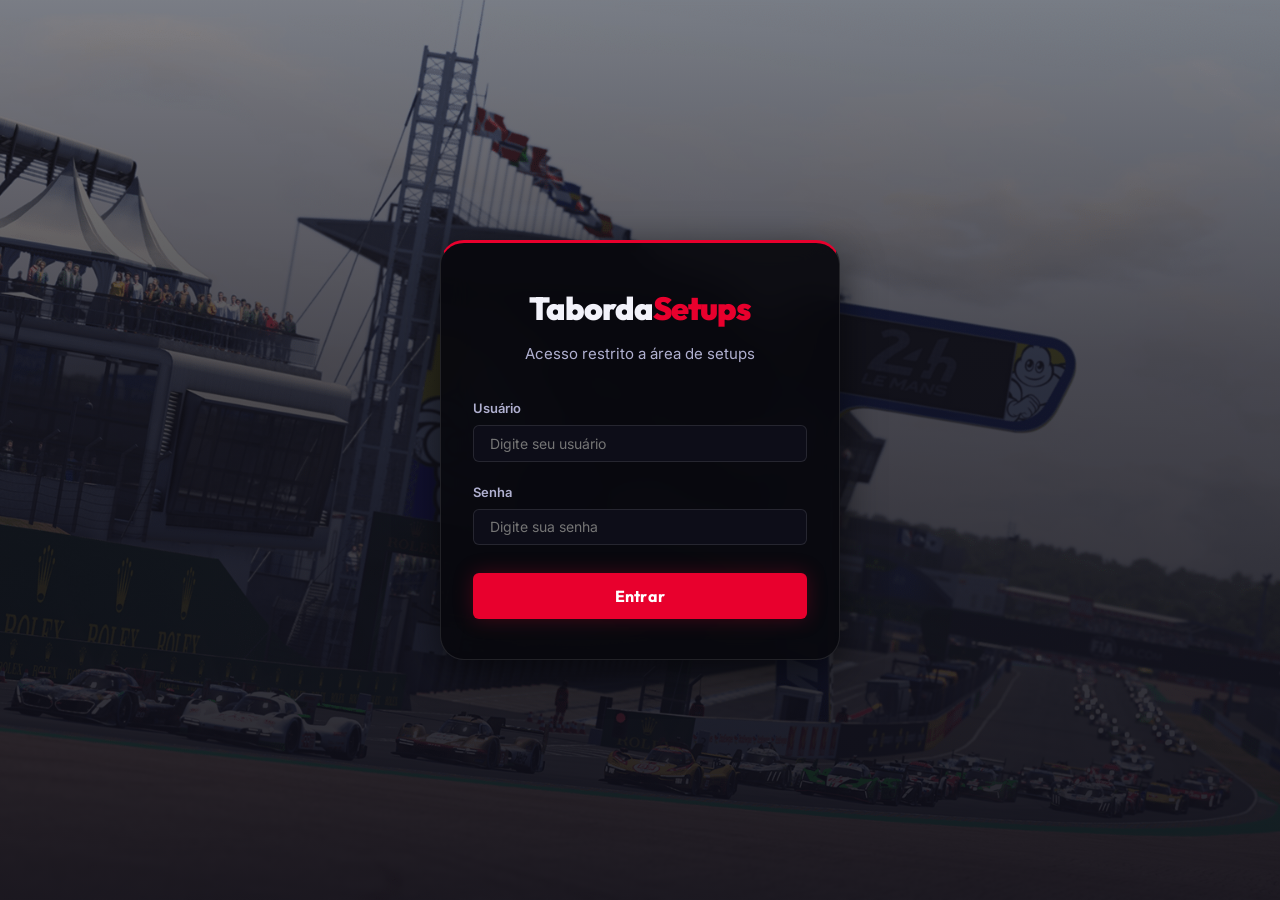
<file: login.html>
<!DOCTYPE html>
<html lang="pt-BR">
<head>
  <meta charset="UTF-8" />
  <meta name="viewport" content="width=device-width, initial-scale=1.0" />
  <title>Login — Taborda Setups</title>
  <meta name="description" content="Acesso restrito." />
  <link rel="icon" href="data:image/svg+xml,<svg xmlns='http://www.w3.org/2000/svg' viewBox='0 0 100 100'><text y='.9em' font-size='90'>🏁</text></svg>" />
  
  <script src="js/auth.js?v=1.9"></script>
  <script>
    if (Auth.isAuthenticated()) window.location.replace('index.html');
  </script>
  
  <link rel="stylesheet" href="css/style.css?v=2.1" />
  <style>
    .login-wrapper {
      min-height: 100vh;
      display: flex;
      align-items: center;
      justify-content: center;
      padding: var(--s8);
    }
    .login-card {
      background: rgba(8,8,14,0.92);
      backdrop-filter: blur(16px);
      -webkit-backdrop-filter: blur(16px);
      border: 1px solid var(--border);
      border-top: 3px solid var(--red);
      border-radius: var(--r-xl);
      padding: var(--s10) var(--s8);
      width: 100%;
      max-width: 400px;
      box-shadow: 0 10px 40px rgba(0,0,0,0.6);
      text-align: center;
    }
    .login-logo {
      font-family: var(--f-outfit);
      font-size: 2rem;
      font-weight: 900;
      letter-spacing: -0.03em;
      margin-bottom: var(--s2);
    }
    .login-logo em { color: var(--red); font-style: normal; }
    .login-subtitle {
      color: var(--text-2);
      margin-bottom: var(--s8);
      font-size: 0.9375rem;
    }
    .login-form {
      display: flex;
      flex-direction: column;
      gap: var(--s5);
      text-align: left;
    }
    .login-btn {
      width: 100%;
      justify-content: center;
      padding: 0.8rem;
      font-size: 1rem;
      margin-top: var(--s2);
    }
    .login-error {
      color: #ef4444;
      font-size: 0.875rem;
      margin-top: var(--s2);
      display: none;
      text-align: center;
    }
  </style>
</head>
<body>

  <main class="login-wrapper">
    <div class="login-card animate-in">
      <div class="login-logo">Taborda<em>Setups</em></div>
      <p class="login-subtitle">Acesso restrito a área de setups</p>

      <form id="login-form" class="login-form" novalidate>
        <div class="form-field">
          <label class="form-label" for="l-user">Usuário</label>
          <input type="text" class="form-input" id="l-user" required placeholder="Digite seu usuário" />
        </div>
        
        <div class="form-field">
          <label class="form-label" for="l-pass">Senha</label>
          <input type="password" class="form-input" id="l-pass" required placeholder="Digite sua senha" />
        </div>

        <div class="login-error" id="login-error">Usuário ou senha incorretos.</div>

        <button type="submit" class="btn btn-primary login-btn" id="btn-login">
          Entrar
        </button>
      </form>
    </div>
  </main>

  <script src="js/login.js?v=1.9"></script>
</body>
</html>
</file>
<file: css/style.css>
/* ============================================================
   LMU SETUPS — style.css
   Design System Completo | Dark Mode Premium
   ============================================================ */

@import url('https://fonts.googleapis.com/css2?family=Outfit:wght@300;400;500;600;700;800;900&family=Inter:ital,opsz,wght@0,14..32,300;0,14..32,400;0,14..32,500;0,14..32,600;0,14..32,700;1,14..32,400&display=swap');

/* ── TOKENS ──────────────────────────────────────────────── */
:root {
  /* Fundos */
  --bg-base: #0d0d18;
  --bg-surface: #141428;
  --bg-elevated: #1c1c35;
  --bg-overlay: #252542;
  --bg-glass: rgba(13, 13, 24, 0.75);

  /* Destaques */
  --red: #e8002d;
  --red-dark: #a8001f;
  --red-glow: rgba(232, 0, 45, 0.25);
  --gold: #c8961e;
  --gold-light: #e5b84a;
  --gold-glow: rgba(200, 150, 30, 0.2);

  /* Texto */
  --text-1: #f2f2fa;
  --text-2: #b0b0d0;
  --text-3: #6a6a96;

  /* Bordas */
  --border: rgba(255, 255, 255, 0.10);
  --border-hover: rgba(255, 255, 255, 0.20);
  --border-focus: rgba(232, 0, 45, 0.55);

  /* Cores das Categorias */
  --hypercar: #e8002d;
  --hypercar-bg: rgba(232, 0, 45, 0.1);
  --hypercar-bdr: rgba(232, 0, 45, 0.3);
  --lmp2: #3b82f6;
  --lmp2-bg: rgba(59, 130, 246, 0.1);
  --lmp2-bdr: rgba(59, 130, 246, 0.3);
  --lmp3: #f59e0b;
  --lmp3-bg: rgba(245, 158, 11, 0.1);
  --lmp3-bdr: rgba(245, 158, 11, 0.3);
  --lmgt3: #22c55e;
  --lmgt3-bg: rgba(34, 197, 94, 0.1);
  --lmgt3-bdr: rgba(34, 197, 94, 0.3);
  --gte: #a855f7;
  --gte-bg: rgba(168, 85, 247, 0.1);
  --gte-bdr: rgba(168, 85, 247, 0.3);

  /* Escala de Espaçamento */
  --s1: 0.25rem;
  --s2: 0.5rem;
  --s3: 0.75rem;
  --s4: 1rem;
  --s5: 1.25rem;
  --s6: 1.5rem;
  --s8: 2rem;
  --s10: 2.5rem;
  --s12: 3rem;
  --s16: 4rem;

  /* Arredondamento (Border Radius) */
  --r-sm: 6px;
  --r-md: 10px;
  --r-lg: 16px;
  --r-xl: 24px;
  --r-full: 9999px;

  /* Sombras */
  --shadow-sm: 0 2px 8px rgba(0, 0, 0, 0.5);
  --shadow-md: 0 4px 20px rgba(0, 0, 0, 0.6);
  --shadow-lg: 0 8px 40px rgba(0, 0, 0, 0.7);
  --shadow-red: 0 0 30px rgba(232, 0, 45, 0.3);

  /* Fontes */
  --f-outfit: 'Outfit', sans-serif;
  --f-inter: 'Inter', sans-serif;

  /* Transições */
  --t-fast: 150ms ease;
  --t-base: 250ms ease;
  --t-slow: 400ms ease;

  /* Layout */
  --header-h: 80px;
  --max-w: 1400px;
}

/* ── RESET ───────────────────────────────────────────────── */
*,
*::before,
*::after {
  box-sizing: border-box;
  margin: 0;
  padding: 0;
}

html {
  scroll-behavior: smooth;
  font-size: 16px;
}

body {
  font-family: var(--f-inter);
  background: var(--bg-base);
  color: var(--text-1);
  min-height: 100vh;
  line-height: 1.6;
  -webkit-font-smoothing: antialiased;
  -moz-osx-font-smoothing: grayscale;
}

/* ── PAPEL DE PAREDE GLOBAL ──────────────────────────────── */
/* Tonalidade sutil e fixa do papel de parede em toda a página */
body::before {
  content: '';
  position: fixed;
  inset: 0;
  z-index: -1;
  background:
    linear-gradient(180deg,
      rgba(13, 13, 24, 0.48) 0%,
      rgba(13, 13, 24, 0.72) 40%,
      rgba(13, 13, 24, 0.92) 100%),
    url('../wallpaper.png') center center / cover no-repeat;
  pointer-events: none;
}

a {
  color: inherit;
  text-decoration: none;
}

img {
  max-width: 100%;
  display: block;
}

button {
  cursor: pointer;
  border: none;
  background: none;
  font-family: inherit;
  color: inherit;
}

input,
select,
textarea {
  font-family: inherit;
  color: inherit;
}

ul,
ol {
  list-style: none;
}

/* ── SCROLLBAR ───────────────────────────────────────────── */
::-webkit-scrollbar {
  width: 6px;
  height: 6px;
}

::-webkit-scrollbar-track {
  background: var(--bg-surface);
}

::-webkit-scrollbar-thumb {
  background: var(--bg-overlay);
  border-radius: 3px;
}

::-webkit-scrollbar-thumb:hover {
  background: var(--border-hover);
}

/* ── UTILS ───────────────────────────────────────────────── */
.container {
  max-width: var(--max-w);
  margin: 0 auto;
  padding: 0 var(--s8);
}

.sr-only {
  position: absolute;
  width: 1px;
  height: 1px;
  padding: 0;
  margin: -1px;
  overflow: hidden;
  clip: rect(0, 0, 0, 0);
  white-space: nowrap;
  border: 0;
}

/* ── HEADER ──────────────────────────────────────────────── */
.header {
  position: fixed;
  inset-block-start: 0;
  inset-inline: 0;
  z-index: 100;
  height: var(--header-h);
  background: #08080eeb;
  backdrop-filter: blur(24px);
  -webkit-backdrop-filter: blur(24px);
  border-bottom: 1px solid rgba(255, 255, 255, 0.10);
  display: flex;
  align-items: center;
  gap: var(--s6);
  padding: 0 var(--s8);
}

.logo {
  font-family: var(--f-outfit);
  font-size: 1.5rem;
  font-weight: 900;
  letter-spacing: -0.03em;
  display: flex;
  align-items: center;
  gap: var(--s2);
  white-space: nowrap;
}

.logo-flag {
  font-size: 1rem;
}

.logo em {
  color: var(--red);
  font-style: normal;
}

.header-nav {
  display: flex;
  align-items: center;
  gap: var(--s4);
  flex: 1;
}

@media (min-width: 769px) {
  .header-nav {
    position: absolute;
    left: 50%;
    transform: translateX(-50%);
    flex: none;
  }
}

.nav-link {
  position: relative;
  padding: 6px var(--s3);
  font-size: 0.875rem;
  font-weight: 600;
  color: var(--text-2);
  transition: color var(--t-fast);
  background: transparent !important;
  border-radius: 0;
}

.nav-link::after {
  content: '';
  position: absolute;
  bottom: 0;
  left: 0;
  width: 100%;
  height: 2px;
  background: var(--red);
  transform: scaleX(0);
  transform-origin: left;
  transition: transform 0.3s cubic-bezier(0.4, 0, 0.2, 1);
}

.nav-link:hover {
  color: var(--text-1);
}

.nav-link:hover::after,
.nav-link.active::after {
  transform: scaleX(1);
}

.nav-link.active {
  color: var(--text-1);
}

.header-actions {
  margin-left: auto;
  display: flex;
  align-items: center;
  gap: var(--s2);
}

/* ── MAIN WRAPPER ────────────────────────────────────────── */
.main {
  padding-top: var(--header-h);
  min-height: 100vh;
}

/* ── HERO / PAGE HEADER ──────────────────────────────────── */
.page-hero {
  position: relative;
  padding: var(--s16) 0 var(--s8);
  overflow: hidden;
  /* sem border-bottom — a stats-band faz a separação */
}

/* Papel de parede removido do hero da página pois agora está no body */

.page-hero .container {
  position: relative;
  z-index: 1;
}

.page-hero-inner {
  display: flex;
  flex-direction: column;
  align-items: center;
  text-align: center;
  gap: var(--s3);
  padding-bottom: var(--s4);
}

.page-hero h1 {
  font-family: var(--f-outfit);
  font-size: clamp(2.25rem, 5vw, 3.5rem);
  font-weight: 900;
  letter-spacing: -0.04em;
  line-height: 1.05;
  text-shadow: 0 2px 24px rgba(0, 0, 0, 0.7);
}

.page-hero h1 em {
  color: var(--red);
  font-style: normal;
}

.page-hero p {
  font-size: 1.0625rem;
  color: rgba(240, 240, 250, 0.85);
  max-width: 520px;
  margin: 0 auto;
  text-shadow: 0 1px 10px rgba(0, 0, 0, 0.6);
  line-height: 1.6;
}

/* ── STATS BAND ────────────────────────────────────────────── */
/* Banda de stats com fundo transparente */
.stats-band {
  background: transparent;
  padding: var(--s6) 0;
}

/* ── STATS GRID ──────────────────────────────────────────── */
.stats-grid {
  display: grid;
  grid-template-columns: repeat(4, 1fr);
  gap: var(--s3);
}

/* ── STAT CARD (redesenhado) ──────────────────────────────── */
.stat-card {
  background: #08080eeb;
  border: 1px solid var(--border);
  border-left: 3px solid var(--red);
  border-radius: var(--r-md);
  padding: var(--s4) var(--s5);
  display: flex;
  align-items: center;
  gap: var(--s4);
  height: 130px;
  box-sizing: border-box;
  transition: border-color var(--t-base), transform var(--t-base), box-shadow var(--t-base);
}

.stat-card:hover {
  border-color: rgba(255, 255, 255, 0.18);
  border-left-color: var(--red);
  transform: translateY(-2px);
  box-shadow: 0 6px 24px rgba(0, 0, 0, 0.35);
}



.stat-card-icon {
  font-size: 1.75rem;
  line-height: 1;
  flex-shrink: 0;
  width: 40px;
  text-align: center;
  filter: drop-shadow(0 2px 8px rgba(0, 0, 0, 0.4));
}

.stat-card-body {
  display: flex;
  flex-direction: column;
  gap: 3px;
  min-width: 0;
  flex: 1;
}

.stat-value {
  font-family: var(--f-outfit);
  font-size: 2rem;
  font-weight: 900;
  line-height: 1;
  color: var(--text-1);
  letter-spacing: -0.02em;
}

.stat-value.accent {
  color: var(--gold-light);
}

/* Pista: texto menor pois o nome pode ser longo */
.stat-value-track {
  font-family: var(--f-outfit);
  font-size: 1.1rem;
  font-weight: 800;
  line-height: 1.2;
  color: var(--text-1);
  white-space: nowrap;
  overflow: hidden;
  text-overflow: ellipsis;
  max-width: 160px;
}

.stat-label {
  font-size: 0.6875rem;
  color: var(--text-3);
  font-weight: 700;
  text-transform: uppercase;
  letter-spacing: 0.07em;
}

.stat-sub {
  font-size: 0.75rem;
  color: var(--text-3);
  margin-top: var(--s1);
}

.stat-card-top-track {
  position: relative;
  overflow: hidden;
}

.stat-card-map {
  flex-shrink: 0;
  display: flex;
  align-items: center;
  justify-content: center;
  width: 90px;
  height: 90px;
  opacity: 0.8;
  filter: brightness(0) invert(1);
  pointer-events: none;
}

.stat-card-map-img {
  width: 100%;
  height: 100%;
  object-fit: contain;
  filter: drop-shadow(0 2px 6px rgba(0, 0, 0, 0.4));
}

@media (max-width: 600px) {
  .stat-card-map {
    display: none !important;
  }
  .detail-hero-track-map {
    display: none !important;
  }
}

/* ── BRAND STATS GRID ─────────────────────────────────────────── */
.stat-card-brands {
  padding: 12px 14px;
}

.brand-stats-grid {
  display: grid;
  grid-template-columns: repeat(6, 1fr);
  gap: 3px 4px;
  align-items: center;
}

.stat-brand-item {
  display: flex;
  align-items: center;
  justify-content: center;
  gap: 4px;
  background: rgba(255, 255, 255, 0.02);
  width: 100%;
  height: 25px;
  box-sizing: border-box;
  padding: 0;
  border-radius: 3px;
  border: 1px solid rgba(255, 255, 255, 0.04);
  transition: background var(--t-base), border-color var(--t-base), opacity var(--t-base);
}

.stat-brand-item.inactive {
  opacity: 0.45;
}

.stat-brand-item.inactive:hover {
  opacity: 0.85;
  background: rgba(255, 255, 255, 0.05);
  border-color: rgba(255, 255, 255, 0.08);
}

.stat-brand-item.active {
  background: rgba(255, 255, 255, 0.06);
  border-color: rgba(232, 0, 45, 0.25);
  box-shadow: 0 0 6px rgba(232, 0, 45, 0.05);
}

.stat-brand-item.active:hover {
  background: rgba(255, 255, 255, 0.09);
  border-color: rgba(232, 0, 45, 0.45);
}

.stat-brand-logo {
  height: 19px;
  width: auto;
  max-width: 36px;
  object-fit: contain;
  filter: drop-shadow(0 1px 1px rgba(0, 0, 0, 0.5));
}

.stat-brand-fallback {
  font-size: 0.5625rem;
  font-weight: 800;
  text-transform: uppercase;
  color: var(--text-3);
}

.stat-brand-count {
  font-family: var(--f-outfit);
  font-size: 0.8125rem;
  font-weight: 800;
  color: var(--text-2);
}

.stat-brand-item.active .stat-brand-count {
  color: var(--text-1);
}

/* ── CLASS MINI BARS ──────────────────────────────────────────── */
.class-bars {
  display: grid;
  grid-template-columns: 1fr 1fr;
  gap: 4px 12px;
}

.class-bar-row {
  display: flex;
  align-items: center;
  gap: 6px;
  font-size: 0.6875rem;
}

.class-bar-row .lbl {
  width: 48px;
  font-weight: 700;
  white-space: nowrap;
  flex-shrink: 0;
}

.class-bar-track {
  flex: 1;
  height: 5px;
  background: var(--bg-overlay);
  border-radius: 3px;
  overflow: hidden;
}

.class-bar-fill {
  height: 100%;
  border-radius: 3px;
  transition: width 0.8s cubic-bezier(0.4, 0, 0.2, 1);
}

.class-bar-row .cnt {
  width: 16px;
  text-align: right;
  font-weight: 700;
  color: var(--text-2);
  flex-shrink: 0;
}

/* ── FILTERS BAR ─────────────────────────────────────────── */
.filters-wrap {
  position: relative;
  padding: var(--s4) 0;
}

.filters-inner {
  display: flex;
  align-items: flex-end;
  gap: var(--s3);
  flex-wrap: wrap;
  background: #08080eeb;
  border: 1px solid var(--border);
  border-radius: var(--r-md);
  padding: var(--s5) var(--s6);
}

.filter-group {
  display: flex;
  flex-direction: column;
  gap: 5px;
  flex: 1;
  min-width: 140px;
  text-align: center;
}

.filter-label {
  font-size: 0.6875rem;
  font-weight: 700;
  text-transform: uppercase;
  letter-spacing: 0.07em;
  color: #fff;
}

.filter-select,
.filter-input {
  background: var(--bg-surface);
  border: 1px solid var(--border);
  border-radius: var(--r-sm);
  color: var(--text-1);
  font-size: 0.8125rem;
  font-family: var(--f-inter);
  padding: 0.45rem var(--s3);
  transition: border-color var(--t-fast);
  min-height: 36px;
  width: 100%;
  text-align: center;
  text-align-last: center;
}

.filter-select {
  appearance: none;
  padding-right: 28px;
  background-image: url("data:image/svg+xml,%3Csvg xmlns='http://www.w3.org/2000/svg' width='12' height='7' fill='none'%3E%3Cpath d='M1 1l5 5 5-5' stroke='%235a5a80' stroke-width='1.5' stroke-linecap='round' stroke-linejoin='round'/%3E%3C/svg%3E");
  background-repeat: no-repeat;
  background-position: right 9px center;
  min-width: 130px;
  cursor: pointer;
}

.filter-select option {
  background: var(--bg-elevated);
}

.filter-select:focus,
.filter-input:focus {
  outline: none;
  border-color: var(--red);
  box-shadow: 0 0 0 3px var(--red-glow);
}

.filter-select:hover,
.filter-input:hover {
  border-color: var(--border-hover);
}

.filter-input::placeholder {
  color: var(--text-3);
}

.filters-spacer {
  display: none;
}

.btn-reset {
  font-size: 0.8125rem;
  font-weight: 500;
  color: #fff;
  background: transparent;
  padding: 0.45rem var(--s4);
  border-radius: var(--r-sm);
  border: 1px solid var(--border);
  transition: all var(--t-fast);
  min-height: 36px;
  cursor: pointer;
  white-space: nowrap;
}

.btn-reset:hover {
  color: #fff;
  border-color: var(--text-2);
  background: rgba(255, 255, 255, 0.05);
}

/* ── SETUPS SECTION ──────────────────────────────────────── */
.setups-section {
  padding: var(--s6) 0 var(--s16);
}

.setups-header {
  display: flex;
  flex-direction: column;
  align-items: center;
  justify-content: center;
  margin-bottom: var(--s5);
  gap: var(--s2);
}

.setups-header h2 {
  font-family: var(--f-outfit);
  font-size: 1rem;
  font-weight: 700;
  color: var(--text-2);
}

.setups-count {
  display: none;
}

/* Abas de Visibilidade (Público vs Meus Setups) */
.visibility-tabs {
  display: flex;
  background: transparent;
  border: none;
  padding: 0;
  gap: var(--s6);
}

.visibility-tab {
  position: relative;
  padding: var(--s2) var(--s4);
  font-size: 0.9375rem;
  font-weight: 600;
  color: rgba(255, 255, 255, 0.4);
  background: transparent;
  border: none;
  transition: color var(--t-fast);
  cursor: pointer;
  border-radius: 0;
}

.visibility-tab::after {
  content: '';
  position: absolute;
  bottom: 0;
  left: 0;
  width: 100%;
  height: 2px;
  background: var(--red);
  transform: scaleX(0);
  transform-origin: left;
  transition: transform 0.3s cubic-bezier(0.4, 0, 0.2, 1);
}

.visibility-tab:hover {
  color: rgba(255, 255, 255, 0.8);
}

.visibility-tab:hover::after,
.visibility-tab.active::after {
  transform: scaleX(1);
}

.visibility-tab.active {
  background: transparent;
  color: #fff;
}

/* ── TABLE ───────────────────────────────────────────────── */
.table-wrap {
  background: #08080eeb;
  border: 1px solid var(--border);
  border-radius: var(--r-lg);
  overflow: hidden;
  overflow-x: auto;
}

.setups-table {
  width: 100%;
  border-collapse: collapse;
  font-size: 0.875rem;
  table-layout: fixed;
  min-width: 1100px;
}

.setups-table thead {
  background: var(--bg-surface);
  border-bottom: 1px solid var(--border);
}

.setups-table th {
  padding: 12px 14px;
  font-size: 0.725rem;
  font-weight: 700;
  text-transform: uppercase;
  color: var(--text-2);
  letter-spacing: 0.05em;
  border-bottom: 1px solid var(--border);
  white-space: nowrap;
  text-align: left;
}

.th-content {
  display: flex;
  align-items: center;
  gap: 6px;
  justify-content: flex-start;
  width: 100%;
  text-align: left;
}

.setups-table th.sortable {
  cursor: pointer;
  transition: color 0.2s ease;
  user-select: none;
}

.setups-table th.sortable:hover {
  color: #fff;
}

.sort-icon {
  display: inline-block;
  margin-left: 4px;
  width: 12px;
  text-align: center;
}

.setups-table tbody tr {
  border-bottom: 1px solid var(--border);
  transition: background var(--t-fast);
  cursor: pointer;
}

.setups-table tbody tr:last-child {
  border-bottom: none;
}

.setups-table tbody tr:hover {
  background: rgba(255, 255, 255, 0.05);
}

.setups-table td {
  padding: 12px 14px;
  font-size: 0.8125rem;
  vertical-align: middle;
  text-align: left;
}

.setups-table th:first-child,
.setups-table td:first-child {
  padding-left: 20px;
}

.setups-table th:last-child,
.setups-table td:last-child {
  padding-right: 20px;
}

/* ── CLASS BADGE ─────────────────────────────────────────── */
.badge {
  display: inline-flex;
  align-items: center;
  padding: 2px 9px;
  border-radius: var(--r-full);
  font-family: var(--f-outfit);
  font-size: 0.6875rem;
  font-weight: 800;
  letter-spacing: 0.05em;
  text-transform: uppercase;
  white-space: nowrap;
}

.badge.hypercar {
  color: var(--hypercar);
  background: var(--hypercar-bg);
  border: 1px solid var(--hypercar-bdr);
}

.badge.lmp2 {
  color: var(--lmp2);
  background: var(--lmp2-bg);
  border: 1px solid var(--lmp2-bdr);
}

.badge.lmp3 {
  color: var(--lmp3);
  background: var(--lmp3-bg);
  border: 1px solid var(--lmp3-bdr);
}

.badge.lmgt3 {
  color: var(--lmgt3);
  background: var(--lmgt3-bg);
  border: 1px solid var(--lmgt3-bdr);
}

.badge.gte {
  color: var(--gte);
  background: var(--gte-bg);
  border: 1px solid var(--gte-bdr);
}

/* ── TABLE CELL HELPERS ──────────────────────────────────── */
.cell-car {
  display: flex;
  align-items: center;
  justify-content: flex-start;
  gap: var(--s3);
  width: 100%;
}

.car-logo {
  width: 28px;
  height: 28px;
  object-fit: contain;
  opacity: 0.85;
}

.car-logo-fallback {
  width: 28px;
  height: 28px;
  border-radius: 4px;
  background: var(--bg-overlay);
  display: flex;
  align-items: center;
  justify-content: center;
  font-size: 0.75rem;
  font-weight: 800;
  color: var(--text-2);
}

.cell-car-info {
  display: flex;
  flex-direction: column;
  align-items: flex-start;
  gap: 2px;
  text-align: left;
}

.cell-car-info .car-name {
  font-weight: 600;
  color: var(--text-1);
  white-space: normal;
  text-align: left;
  line-height: 1.2;
}

.cell-car-info .car-year {
  font-size: 0.75rem;
  color: var(--text-3);
}

.cell-track {
  display: flex;
  flex-direction: column;
  align-items: flex-start;
  gap: 3px;
  width: 100%;
  text-align: left;
}

.cell-track .track-name {
  font-weight: 500;
  color: var(--text-1);
}

.cell-track .track-layout {
  font-size: 0.75rem;
  color: var(--text-3);
}

.laptime-cell {
  font-family: var(--f-outfit);
  font-weight: 700;
  font-size: 0.9375rem;
  color: var(--gold-light);
  letter-spacing: 0.02em;
  white-space: nowrap;
}

.laptime-cell.empty {
  color: var(--text-3);
  font-weight: 400;
  font-size: 0.8125rem;
}

.cond-cell {
  display: flex;
  align-items: center;
  justify-content: flex-start;
  gap: 6px;
  font-size: 0.8125rem;
  color: var(--text-2);
  white-space: nowrap;
}

/* ── RATING STARS (display) ──────────────────────────────── */
.stars {
  display: flex;
  gap: 2px;
  justify-content: flex-start;
}

.stars .star {
  font-size: 0.8125rem;
  color: var(--bg-overlay);
  transition: color var(--t-fast);
}

.stars .star.on {
  color: var(--gold);
}

/* ── ROW ACTIONS ─────────────────────────────────────────── */
.row-actions {
  display: flex;
  align-items: center;
  justify-content: center;
  gap: var(--s1);
  opacity: 0;
  transition: opacity var(--t-fast);
}

tr:hover .row-actions {
  opacity: 1;
}

.row-btn {
  width: 30px;
  height: 30px;
  display: flex;
  align-items: center;
  justify-content: center;
  border-radius: var(--r-sm);
  font-size: 0.875rem;
  transition: background var(--t-fast), color var(--t-fast);
}

.row-btn.view {
  color: var(--text-3);
}

.row-btn.view:hover {
  background: var(--bg-elevated);
  color: var(--text-1);
}

.row-btn.edit {
  color: var(--gold);
}

.row-btn.edit:hover {
  background: rgba(200, 150, 30, 0.12);
}

.row-btn.del {
  color: #f87171;
}

.row-btn.del:hover {
  background: rgba(239, 68, 68, 0.12);
}

/* ── EMPTY STATE ─────────────────────────────────────────── */
.empty-state {
  display: flex;
  flex-direction: column;
  align-items: center;
  justify-content: center;
  padding: var(--s16) var(--s8);
  text-align: center;
  color: var(--text-3);
}

.empty-state .icon {
  font-size: 3.5rem;
  margin-bottom: var(--s4);
  opacity: 0.35;
}

.empty-state h3 {
  font-family: var(--f-outfit);
  font-size: 1.25rem;
  font-weight: 700;
  color: var(--text-2);
  margin-bottom: var(--s2);
}

.empty-state p {
  font-size: 0.875rem;
  max-width: 360px;
  margin-bottom: var(--s6);
}

/* ── BUTTONS ─────────────────────────────────────────────── */
.btn {
  display: inline-flex;
  align-items: center;
  justify-content: center;
  gap: var(--s2);
  padding: 0.55rem var(--s5);
  border-radius: var(--r-sm);
  font-family: var(--f-outfit);
  font-size: 0.875rem;
  font-weight: 700;
  letter-spacing: 0.01em;
  transition: all var(--t-base);
  cursor: pointer;
  border: none;
  white-space: nowrap;
}

.btn svg {
  width: 16px;
  height: 16px;
}

.btn-primary {
  background: var(--red);
  color: #fff;
  box-shadow: 0 0 20px var(--red-glow);
}

.btn-primary:hover {
  background: var(--red-dark);
  box-shadow: 0 0 32px rgba(232, 0, 45, 0.45);
  transform: translateY(-1px);
}

.btn-primary:active {
  transform: translateY(0);
}

.btn-secondary {
  background: var(--bg-elevated);
  color: var(--text-1);
  border: 1px solid var(--border);
}

.btn-secondary:hover {
  border-color: var(--border-hover);
  background: var(--bg-overlay);
}

.btn-ghost {
  background: transparent;
  color: var(--text-2);
  border: 1px solid var(--border);
}

.btn-ghost:hover {
  color: var(--text-1);
  border-color: var(--border-hover);
}

.btn-danger {
  background: rgba(239, 68, 68, 0.1);
  color: #f87171;
  border: 1px solid rgba(239, 68, 68, 0.25);
}

.btn-danger:hover {
  background: rgba(239, 68, 68, 0.2);
}

.btn-icon {
  width: 36px;
  height: 36px;
  padding: 0;
  display: inline-flex;
  align-items: center;
  justify-content: center;
  font-size: 1.1rem;
}

.btn-sm {
  padding: 0.35rem var(--s3);
  font-size: 0.8125rem;
}

/* ── FAB ─────────────────────────────────────────────────── */
.fab {
  position: fixed;
  bottom: var(--s8);
  right: var(--s8);
  width: 56px;
  height: 56px;
  border-radius: var(--r-full);
  background: var(--red);
  color: #fff;
  font-size: 1.6rem;
  font-weight: 300;
  display: flex;
  align-items: center;
  justify-content: center;
  box-shadow: 0 4px 24px rgba(232, 0, 45, 0.45);
  transition: all var(--t-base);
  z-index: 60;
  border: none;
  cursor: pointer;
  line-height: 1;
}

.fab:hover {
  transform: scale(1.12) rotate(90deg);
  box-shadow: 0 8px 36px rgba(232, 0, 45, 0.6);
}

/* ── FORM PAGE ───────────────────────────────────────────── */
.form-page {
  max-width: 840px;
  margin: 0 auto;
  padding: var(--s10) var(--s8) var(--s16);
}

.fuel-page {
  max-width: 1100px;
}

.form-page-header {
  margin-bottom: var(--s8);
}

.form-page-header h1 {
  font-family: var(--f-outfit);
  font-size: 1.75rem;
  font-weight: 900;
  letter-spacing: -0.03em;
  margin-bottom: var(--s2);
}

.form-page-header h1 em {
  color: var(--red);
  font-style: normal;
}

.form-page-header p {
  font-size: 0.875rem;
  color: var(--text-3);
}

/* Seções do cartão do formulário */
.form-card {
  background: var(--bg-surface);
  border: 1px solid var(--border);
  border-radius: var(--r-lg);
  padding: var(--s6);
  margin-bottom: var(--s5);
}

.form-card-title {
  display: flex;
  align-items: center;
  gap: var(--s3);
  margin-bottom: var(--s6);
  padding-bottom: var(--s4);
  border-bottom: 1px solid var(--border);
}

.form-card-title .num {
  width: 22px;
  height: 22px;
  border-radius: var(--r-full);
  background: var(--red);
  color: #fff;
  font-family: var(--f-outfit);
  font-size: 0.6875rem;
  font-weight: 800;
  display: flex;
  align-items: center;
  justify-content: center;
  flex-shrink: 0;
}

.form-card-title h2 {
  font-family: var(--f-outfit);
  font-size: 0.8125rem;
  font-weight: 800;
  text-transform: uppercase;
  letter-spacing: 0.08em;
  color: #fff;
}

/* Grade do formulário (Grid) */
.form-row {
  display: grid;
  grid-template-columns: repeat(2, 1fr);
  gap: var(--s4);
}

.form-row-3 {
  display: grid;
  grid-template-columns: repeat(3, 1fr);
  gap: var(--s4);
}

.form-row-1 {
  display: grid;
  grid-template-columns: 1fr;
  gap: var(--s4);
}

.col-span-2 {
  grid-column: span 2;
}

.col-span-3 {
  grid-column: span 3;
}

.form-field {
  display: flex;
  flex-direction: column;
  gap: 6px;
}

.form-label {
  font-size: 0.8125rem;
  font-weight: 600;
  color: var(--text-2);
}

.form-label .opt {
  font-weight: 400;
  color: var(--text-3);
  margin-left: 4px;
}

.form-input,
.form-select,
.form-textarea {
  background: var(--bg-base);
  border: 1px solid var(--border);
  border-radius: var(--r-sm);
  color: var(--text-1);
  font-size: 0.875rem;
  padding: 0.55rem var(--s4);
  width: 100%;
  transition: border-color var(--t-fast), box-shadow var(--t-fast);
}

.form-input:hover,
.form-select:hover,
.form-textarea:hover {
  border-color: var(--border-hover);
}

.form-input:focus,
.form-select:focus,
.form-textarea:focus {
  outline: none;
  border-color: var(--red);
  box-shadow: 0 0 0 3px var(--red-glow);
}

.form-input:disabled,
.form-select:disabled {
  opacity: 0.4;
  cursor: not-allowed;
}

.form-textarea {
  min-height: 110px;
  resize: vertical;
  line-height: 1.6;
}

/* Password wrapper and visibility toggle eye button */
.password-wrapper {
  position: relative;
  width: 100%;
}

.password-wrapper .form-input {
  padding-right: 40px !important;
}

.btn-toggle-password {
  position: absolute;
  right: 12px;
  top: 50%;
  transform: translateY(-50%);
  background: none;
  border: none;
  padding: 0;
  cursor: pointer;
  color: var(--text-3);
  display: flex;
  align-items: center;
  justify-content: center;
  transition: color var(--t-fast) ease;
}

.btn-toggle-password:hover {
  color: #fff;
}

.btn-toggle-password svg {
  display: block;
}

.form-select {
  appearance: none;
  padding-right: 32px;
  background-image: url("data:image/svg+xml,%3Csvg xmlns='http://www.w3.org/2000/svg' width='12' height='7' fill='none'%3E%3Cpath d='M1 1l5 5 5-5' stroke='%23ffffff' stroke-width='1.5' stroke-linecap='round' stroke-linejoin='round'/%3E%3C/svg%3E");
  background-repeat: no-repeat;
  background-position: right 11px center;
  cursor: pointer;
}

.form-select option {
  background: var(--bg-elevated);
}

.form-hint {
  font-size: 0.75rem;
  color: var(--text-3);
  margin-top: 4px;
}

/* ── CLASS SELECTOR CARDS ────────────────────────────────── */
.class-picker {
  display: grid;
  grid-template-columns: repeat(5, 1fr);
  gap: var(--s2);
}

.class-pick {
  padding: var(--s3) var(--s2);
  border-radius: var(--r-sm);
  border: 1px solid var(--border);
  background: var(--bg-base);
  text-align: center;
  cursor: pointer;
  transition: all var(--t-base);
  font-family: var(--f-outfit);
  font-size: 0.75rem;
  font-weight: 800;
  text-transform: uppercase;
  letter-spacing: 0.05em;
  color: #ffffff;
}

.class-pick:hover {
  border-color: var(--border-hover);
  color: #ffffff;
  transform: translateY(-1px);
}

.class-pick.selected {
  transform: translateY(-2px);
  box-shadow: 0 4px 16px rgba(0, 0, 0, 0.4);
}

.class-pick.hypercar.selected {
  background: var(--hypercar-bg);
  border-color: var(--hypercar);
  color: #ffffff;
}

.class-pick.lmp2.selected {
  background: var(--lmp2-bg);
  border-color: var(--lmp2);
  color: #ffffff;
}

.class-pick.lmp3.selected {
  background: var(--lmp3-bg);
  border-color: var(--lmp3);
  color: #ffffff;
}

.class-pick.lmgt3.selected {
  background: var(--lmgt3-bg);
  border-color: var(--lmgt3);
  color: #ffffff;
}

.class-pick.gte.selected {
  background: var(--gte-bg);
  border-color: var(--gte);
  color: #ffffff;
}

/* ── PARAM SLIDERS ───────────────────────────────────────── */
.param-list {
  display: flex;
  flex-direction: column;
}

.param-row {
  display: grid;
  grid-template-columns: 180px 1fr auto;
  align-items: center;
  gap: var(--s4);
  padding: var(--s4) 0;
  border-bottom: 1px solid var(--border);
}

.param-row:last-child {
  border-bottom: none;
}

.param-row.disabled {
  opacity: 0.35;
  pointer-events: none;
}

.param-info {}

.param-name {
  font-size: 0.875rem;
  font-weight: 600;
  color: var(--text-1);
}

.param-desc {
  font-size: 0.6875rem;
  color: var(--text-3);
  margin-top: 2px;
}

.param-slider {
  -webkit-appearance: none;
  appearance: none;
  width: 100%;
  height: 4px;
  border-radius: 2px;
  background: var(--bg-overlay);
  outline: none;
  cursor: pointer;
  transition: background var(--t-fast);
}

.param-slider::-webkit-slider-thumb {
  -webkit-appearance: none;
  width: 18px;
  height: 18px;
  border-radius: 50%;
  background: var(--red);
  box-shadow: 0 0 10px var(--red-glow);
  cursor: pointer;
  transition: transform var(--t-fast), box-shadow var(--t-fast);
}

.param-slider::-webkit-slider-thumb:hover {
  transform: scale(1.25);
  box-shadow: 0 0 18px rgba(232, 0, 45, 0.6);
}

.param-slider::-moz-range-thumb {
  width: 18px;
  height: 18px;
  border: none;
  border-radius: 50%;
  background: var(--red);
  box-shadow: 0 0 10px var(--red-glow);
  cursor: pointer;
}

.param-val {
  background: var(--bg-base);
  border: 1px solid var(--border);
  border-radius: var(--r-sm);
  padding: 0.4rem var(--s3);
  font-family: var(--f-outfit);
  font-weight: 700;
  font-size: 0.9375rem;
  color: var(--text-1);
  text-align: center;
  width: 80px;
}

/* ── RATING INPUT ────────────────────────────────────────── */
.rating-input {
  display: flex;
  align-items: center;
  gap: var(--s2);
}

.rating-star {
  font-size: 1.75rem;
  cursor: pointer;
  transition: all var(--t-fast);
  user-select: none;
  color: var(--bg-overlay);
  filter: grayscale(1);
}

.rating-star:hover,
.rating-star.on {
  color: var(--gold);
  filter: none;
  transform: scale(1.15);
}

.rating-label {
  font-size: 0.875rem;
  color: var(--text-3);
  margin-left: var(--s2);
}

/* ── FORM ACTIONS ────────────────────────────────────────── */
.form-actions {
  display: flex;
  align-items: center;
  justify-content: flex-end;
  gap: var(--s3);
  margin-top: var(--s6);
  padding-top: var(--s6);
  border-top: 1px solid var(--border);
}

/* ── DETAIL PAGE ─────────────────────────────────────────── */
.detail-hero {
  background: transparent;
  padding: var(--s4) 0 0 0;
  position: relative;
}

.detail-hero-layout {
  display: flex;
  gap: var(--s8);
  align-items: flex-start;
  justify-content: flex-start;
  flex-direction: column;
  text-align: left;
  position: relative;
  z-index: 2;

  background: #08080eeb;
  border: 1px solid var(--border);
  border-radius: var(--r-lg);
  padding: var(--s5) var(--s6);
  overflow: hidden;
}

.detail-creator-chip {
  display: inline-flex;
  align-items: center;
  gap: 6px;
  background: rgba(255, 255, 255, 0.03);
  border: 1px solid var(--border);
  padding: 3px 8px 3px 4px;
  border-radius: var(--r-full);
  font-size: 0.75rem;
  color: var(--text-2);
}

.detail-creator-chip .avatar-small {
  width: 18px;
  height: 18px;
  font-size: 0.6rem;
  font-weight: 700;
}

.detail-hero-sidebar {
  position: relative;
  z-index: 2;
  display: flex;
  flex-direction: column;
  gap: var(--s4);
  width: 100%;
}

.detail-hero-actions {
  display: flex;
  gap: var(--s3);
  justify-content: flex-end;
  align-items: center;
}

.detail-hero-actions .btn {
  height: 36px;
  box-sizing: border-box;
  padding-top: 0;
  padding-bottom: 0;
}

/* Botão ícone de download .svm */
.btn-icon-download {
  display: inline-flex;
  align-items: center;
  justify-content: center;
  gap: 6px;
  height: 36px;
  width: auto;
  padding: 0 var(--s3);
  border-radius: var(--r-sm);
  border: 1px solid var(--border);
  background: rgba(255, 255, 255, 0.07);
  color: var(--text-2);
  font-family: var(--f-outfit);
  font-size: 0.8125rem;
  font-weight: 700;
  letter-spacing: 0.01em;
  cursor: pointer;
  transition: background var(--t-fast), color var(--t-fast), border-color var(--t-fast), transform var(--t-fast);
  flex-shrink: 0;
  box-sizing: border-box;
}
.btn-icon-download:hover {
  background: rgba(255, 255, 255, 0.15);
  color: var(--white);
  border-color: rgba(255,255,255,0.3);
  transform: translateY(-1px);
}
.btn-icon-download:active {
  transform: translateY(0);
}

.detail-hero-reference {
  position: relative;
  z-index: 2;
  background: rgba(255, 255, 255, 0.03);
  border: 1px solid var(--border);
  border-radius: var(--r-md);
  padding: var(--s4) var(--s5);
  box-sizing: border-box;
  width: 100%;
  transition: border-color var(--t-fast), background var(--t-fast);
}

.detail-hero-reference:hover {
  background: rgba(255, 255, 255, 0.05);
  border-color: var(--border-hover);
}

.detail-hero-reference-title {
  font-family: var(--f-outfit);
  font-size: 0.75rem;
  font-weight: 700;
  text-transform: uppercase;
  letter-spacing: 0.07em;
  color: var(--text-2);
  margin-bottom: var(--s3);
  border-bottom: 1px solid var(--border);
  padding-bottom: var(--s2);
}

.detail-hero-reference-grid {
  display: flex;
  flex-direction: column;
  gap: var(--s2);
}

.ref-item {
  display: flex;
  justify-content: space-between;
  align-items: center;
  font-size: 0.8125rem;
  color: var(--text-3);
}

.ref-label {
  font-weight: 500;
}

.ref-value {
  font-family: var(--f-outfit);
  font-weight: 700;
  color: #fff;
}

.detail-hero-track-map {
  position: absolute;
  top: 50%;
  left: 50%;
  transform: translate(-50%, -50%) scale(1);
  height: 200px;
  max-width: 360px;
  object-fit: contain;
  opacity: 0.8;
  filter: brightness(0) invert(1);
  pointer-events: none;
  z-index: 1;
  transition: opacity var(--t-fast), transform var(--t-fast);
}

.detail-hero-layout:hover .detail-hero-track-map {
  opacity: 1;
  transform: translate(-50%, -50%) scale(1.05);
}

.detail-hero-layout::before {
  content: '';
  position: absolute;
  top: 0;
  left: 0;
  right: 0;
  height: 3px;
  background: linear-gradient(to right, var(--red), var(--gold));
}

.detail-hero-content {
  flex: 1;
  min-width: 320px;
  position: relative;
  z-index: 2;
}

@media (min-width: 769px) {
  .detail-hero-layout {
    flex-direction: row;
    align-items: flex-start;
    justify-content: space-between;
  }
  
  .detail-hero-sidebar {
    flex-shrink: 0;
    width: 280px;
  }
}

.detail-car-img-wrap {
  flex-shrink: 0;
  width: 100%;
  max-width: 480px;
  display: flex;
  justify-content: center;
}

.detail-car-img {
  width: 100%;
  height: auto;
  object-fit: contain;
  filter: drop-shadow(0 12px 32px rgba(0, 0, 0, 0.4));
  animation: slideInRight 0.6s cubic-bezier(0.2, 0.8, 0.2, 1) both;
}

.detail-badge-row {
  display: flex;
  align-items: center;
  justify-content: flex-start;
  gap: var(--s2);
  margin-bottom: var(--s6);
  flex-wrap: wrap;
}

.detail-title {
  font-family: var(--f-outfit);
  font-size: clamp(1.5rem, 3vw, 2.25rem);
  font-weight: 900;
  letter-spacing: -0.04em;
  line-height: 1.15;
  margin-bottom: var(--s2);
}

.detail-sub {
  font-size: 1rem;
  color: var(--text-2);
  margin-bottom: var(--s5);
}

.detail-tags {
  display: flex;
  justify-content: flex-start;
  flex-wrap: wrap;
  gap: var(--s2);
  margin-bottom: var(--s6);
}

.detail-tag {
  display: inline-flex;
  align-items: center;
  gap: 6px;
  padding: 0.35rem var(--s3);
  border-radius: var(--r-full);
  font-size: 0.8125rem;
  font-weight: 500;
  background: var(--bg-elevated);
  border: 1px solid var(--border);
  color: var(--text-2);
}

.detail-meta {
  display: flex;
  justify-content: flex-start;
  gap: var(--s6);
  flex-wrap: wrap;
  font-size: 0.8125rem;
  color: var(--text-3);
}

.detail-meta-item strong {
  color: var(--text-2);
  font-weight: 600;
  display: block;
  margin-bottom: 2px;
}

/* Actions buttons and sidebar styled above */

/* ── DETAIL CONTENT ──────────────────────────────────────── */
.detail-content {
  padding: var(--s4) 0 var(--s16);
}

.detail-layout {
  display: grid;
  grid-template-columns: 1fr 360px;
  gap: var(--s5);
}

.detail-card {
  background: #111122;
  border: 1px solid var(--border);
  border-radius: var(--r-lg);
  padding: var(--s6);
}

.detail-card-title {
  font-family: var(--f-outfit);
  font-size: 0.75rem;
  font-weight: 800;
  text-transform: uppercase;
  letter-spacing: 0.09em;
  color: #fff;
  margin-bottom: var(--s5);
  padding-bottom: var(--s4);
  border-bottom: 1px solid var(--border);
}

/* Exibição dos itens de parâmetros */
.param-items {
  display: flex;
  flex-direction: column;
}

.param-item {
  display: flex;
  align-items: center;
  padding: var(--s4) 0;
  border-bottom: 1px solid var(--border);
  gap: var(--s4);
}

.param-item:last-child {
  border-bottom: none;
}

.param-item-label {
  flex: 1;
  font-size: 0.875rem;
  color: #fff;
}

.param-item-bar-wrap {
  flex: 2;
  height: 6px;
  background: var(--bg-overlay);
  border-radius: 3px;
  overflow: hidden;
}

.param-item-bar {
  height: 100%;
  border-radius: 3px;
  background: linear-gradient(to right, var(--red), var(--gold));
  transition: width 0.8s cubic-bezier(0.4, 0, 0.2, 1);
}

.param-item-val {
  font-family: var(--f-outfit);
  font-size: 1rem;
  font-weight: 700;
  color: var(--text-1);
  min-width: 80px;
  text-align: right;
  white-space: nowrap;
}

/* Exibição do tempo de volta */
.laptime-display {
  font-family: var(--f-outfit);
  font-size: 3rem;
  font-weight: 900;
  color: var(--gold-light);
  letter-spacing: 0.02em;
  text-align: center;
  padding: var(--s6) 0;
  text-shadow: 0 0 40px var(--gold-glow);
}

.laptime-display.empty {
  font-size: 1.25rem;
  font-weight: 400;
  color: var(--text-3);
  text-shadow: none;
}

/* Sidebar Cards layout & equal heights */
.sidebar-card {
  height: 210px;
  box-sizing: border-box;
  display: flex;
  flex-direction: column;
  justify-content: flex-start;
  align-items: stretch;
}

.sidebar-card.has-content {
  height: auto;
  min-height: 210px;
}

.sidebar-card .detail-card-title .title-icon {
  font-size: 1.1rem;
  margin-right: var(--s1);
  vertical-align: -0.1em;
  display: inline-block;
}

.sidebar-card .laptime-display {
  flex: 1;
  display: flex;
  align-items: center;
  justify-content: center;
  padding: 0;
}

.sidebar-card .notes-text.empty {
  flex: 1;
  display: flex;
  align-items: center;
  justify-content: center;
  margin: 0;
}

/* Rating display */
.detail-rating-card {
  box-sizing: border-box;
  display: flex;
  flex-direction: column;
  justify-content: space-between;
}

.detail-rating-card .rating-display {
  flex: 1;
  display: flex;
  flex-direction: column;
  justify-content: center;
  align-items: center;
  gap: var(--s3);
}

.rating-display {
  display: flex;
  flex-direction: column;
  align-items: center;
  gap: var(--s2);
}

.rating-display .stars {
  display: flex;
  gap: var(--s1);
  justify-content: center;
}

.rating-display .stars .star {
  font-size: 1.55rem;
}

.rating-display .rating-text {
  font-size: 1.2rem;
  font-weight: 600;
  color: #fff;
  text-align: center;
}

/* Notes */
.notes-text {
  font-size: 0.9375rem;
  line-height: 1.7;
  color: #fff;
  white-space: pre-wrap;
}

.notes-text.empty {
  color: var(--text-3);
  font-style: italic;
  font-size: 0.875rem;
}

/* ── CONFIRM MODAL ───────────────────────────────────────── */
.modal-backdrop {
  position: fixed;
  inset: 0;
  background: rgba(0, 0, 0, 0.7);
  backdrop-filter: blur(4px);
  display: flex;
  align-items: center;
  justify-content: center;
  z-index: 200;
  animation: fadeIn var(--t-fast) ease;
}

.modal {
  background: var(--bg-surface);
  border: 1px solid var(--border);
  border-radius: var(--r-xl);
  padding: var(--s8);
  max-width: 400px;
  width: 90%;
  animation: fadeInUp 0.25s ease;
}

.modal h3 {
  font-family: var(--f-outfit);
  font-size: 1.25rem;
  font-weight: 800;
  margin-bottom: var(--s3);
}

.modal p {
  font-size: 0.875rem;
  color: var(--text-2);
  margin-bottom: var(--s6);
  line-height: 1.6;
}

.modal-actions {
  display: flex;
  justify-content: flex-end;
  gap: var(--s3);
}

/* ── TOAST ───────────────────────────────────────────────── */
.toast-container {
  position: fixed;
  bottom: 5.5rem;
  right: var(--s8);
  display: flex;
  flex-direction: column;
  gap: var(--s2);
  z-index: 1100; /* Acima do modal de login (z-index: 1000) */
}

.toast {
  display: flex;
  align-items: center;
  gap: var(--s3);
  padding: var(--s3) var(--s5);
  background: var(--bg-elevated);
  border: 1px solid var(--border);
  border-radius: var(--r-md);
  font-size: 0.875rem;
  font-weight: 500;
  box-shadow: var(--shadow-lg);
  animation: slideInRight 0.3s ease;
  max-width: 320px;
}

.toast.success {
  border-color: rgba(34, 197, 94, 0.4);
  color: #4ade80;
}

.toast.error {
  border-color: rgba(239, 68, 68, 0.4);
  color: #f87171;
}

.toast.info {
  border-color: rgba(59, 130, 246, 0.4);
  color: #93c5fd;
}

/* ── ANIMATIONS ──────────────────────────────────────────── */
@keyframes fadeIn {
  from {
    opacity: 0;
  }

  to {
    opacity: 1;
  }
}

@keyframes fadeInUp {
  from {
    opacity: 0;
    transform: translateY(16px);
  }

  to {
    opacity: 1;
    transform: translateY(0);
  }
}

@keyframes slideInRight {
  from {
    opacity: 0;
    transform: translateX(24px);
  }

  to {
    opacity: 1;
    transform: translateX(0);
  }
}

@keyframes shimmer {
  from {
    background-position: -400px 0;
  }

  to {
    background-position: 400px 0;
  }
}

.animate-in {
  animation: fadeInUp 0.35s ease both;
}

.skeleton {
  background: linear-gradient(90deg, var(--bg-surface) 0%, var(--bg-elevated) 50%, var(--bg-surface) 100%);
  background-size: 800px 100%;
  animation: shimmer 1.5s infinite;
  border-radius: var(--r-sm);
}

/* Stagger children */
.stagger>*:nth-child(1) {
  animation-delay: 0ms;
}

.stagger>*:nth-child(2) {
  animation-delay: 50ms;
}

.stagger>*:nth-child(3) {
  animation-delay: 100ms;
}

.stagger>*:nth-child(4) {
  animation-delay: 150ms;
}

.stagger>*:nth-child(5) {
  animation-delay: 200ms;
}

/* ── FUEL CALCULATOR ─────────────────────────────────────── */
.fuel-layout {
  display: grid;
  grid-template-columns: 1.5fr 1fr;
  gap: var(--s6);
  margin-top: var(--s5);
}

.fuel-card {
  background: #08080eeb;
  border: 1px solid var(--border);
  border-radius: var(--r-xl);
  padding: var(--s8);
}

.results-card {
  background: linear-gradient(180deg, rgba(8, 8, 14, 0.92) 0%, rgba(20, 20, 30, 0.92) 100%);
  border-color: rgba(255, 255, 255, 0.1);
  box-shadow: 0 10px 30px rgba(0, 0, 0, 0.5);
  transition: transform 0.2s ease;
}

.fuel-results-display {
  display: flex;
  flex-direction: column;
  gap: var(--s6);
  margin: var(--s4) 0;
}

.fuel-main-result {
  text-align: center;
  padding-bottom: var(--s6);
  border-bottom: 1px solid var(--border);
}

.fuel-label {
  display: block;
  font-size: 0.875rem;
  color: var(--text-2);
  text-transform: uppercase;
  letter-spacing: 0.05em;
  margin-bottom: var(--s2);
}

.fuel-value {
  font-family: var(--f-outfit);
  font-size: 4rem;
  font-weight: 900;
  color: var(--gold-light);
  line-height: 1;
  text-shadow: 0 0 40px var(--gold-glow);
}

.fuel-stats {
  display: flex;
  flex-direction: column;
  gap: var(--s3);
}

.fuel-stat-item {
  display: flex;
  justify-content: space-between;
  align-items: center;
  padding: var(--s3);
  background: var(--bg-overlay);
  border-radius: var(--r-md);
}

.fuel-stat-label {
  font-size: 0.875rem;
  color: var(--text-2);
}

.fuel-stat-val {
  font-family: var(--f-outfit);
  font-size: 1.25rem;
  color: #fff;
}

/* ── SCHEDULE ────────────────────────────────────────────── */
.schedule-header {
  text-align: center;
  padding: var(--s8) 0;
}

.schedule-header h1 {
  font-family: var(--f-outfit);
  font-size: 2.5rem;
  font-weight: 900;
  margin-bottom: var(--s2);
}

.schedule-header h1 em {
  font-style: normal;
  color: var(--red);
}

.schedule-tabs {
  display: flex;
  justify-content: center;
  gap: var(--s4);
  margin-top: var(--s6);
}

.schedule-tab {
  background: transparent;
  border: none;
  color: var(--text-2);
  font-family: var(--f-outfit);
  font-size: 1.125rem;
  font-weight: 700;
  text-transform: uppercase;
  padding: var(--s2) var(--s4);
  border-bottom: 2px solid transparent;
  cursor: pointer;
  transition: all var(--t-fast);
}

.schedule-tab:hover {
  color: #fff;
}

.schedule-tab.active {
  color: #fff;
  border-bottom-color: var(--red);
}

.schedule-pane {
  display: none;
  gap: var(--s6);
  padding-bottom: var(--s10);
}

.schedule-pane.active {
  display: grid;
}

#pane-daily {
  grid-template-columns: repeat(3, 1fr);
}

#pane-weekly {
  grid-template-columns: repeat(auto-fit, minmax(280px, 420px));
  justify-content: center;
  max-width: 900px;
  margin: 0 auto;
  width: 100%;
}

/* Special Events: card com mesmo tamanho dos outros, centralizado */
#pane-special {
  grid-template-columns: repeat(auto-fit, minmax(280px, 380px));
  justify-content: center;
  max-width: 900px;
  margin: 0 auto;
  width: 100%;
}

@media (max-width: 1024px) {
  #pane-daily {
    grid-template-columns: repeat(2, 1fr);
  }
}

@media (max-width: 768px) {
  #pane-daily,
  #pane-weekly,
  #pane-special {
    grid-template-columns: 1fr;
  }
}

/* Schedule Cards */
.sch-card {
  display: flex;
  flex-direction: column;
  border-radius: var(--r-xl);
  overflow: hidden;
  box-shadow: 0 10px 30px rgba(0, 0, 0, 0.5);
  transition: transform 0.2s ease;
  min-height: 420px;
}

.sch-card:hover {
  transform: translateY(-4px);
}

.theme-bronze {
  background: linear-gradient(160deg, #1e293b 0%, #0f172a 100%);
}

.theme-silver {
  background: linear-gradient(160deg, #f8fafc 0%, #cbd5e1 100%);
  color: #000;
}

.theme-gold {
  background: linear-gradient(160deg, #171717 0%, #0a0a0a 100%);
  border: 1px solid #333;
}

.sch-header {
  padding: var(--s4) var(--s5) var(--s2) var(--s5);
}

.sch-badges {
  display: flex;
  gap: 4px;
}

.sch-badge {
  font-size: 0.625rem;
  font-weight: 800;
  padding: 2px 6px;
  border-radius: 2px;
}

.sch-sr {
  background: rgba(255, 255, 255, 0.2);
}

.sch-sr-bronze {
  background: #d97706;
  color: #fff;
}

.sch-sr-silver {
  background: #cbd5e1;
  color: #000;
}

.sch-sr-gold {
  background: #fbbf24;
  color: #000;
}

.sch-sr-s2 {
  background: #cbd5e1;
  color: #000;
}

.sch-sr-b3 {
  background: #d97706;
  color: #fff;
}

.sch-class-p2 {
  background: #3b82f6;
  color: #fff;
}

.sch-class-p3 {
  background: #f59e0b;
  color: #fff;
}

.sch-class-gt3 {
  background: #22c55e;
  color: #fff;
}

.sch-class-hy {
  background: #e8002d;
  color: #fff;
}

.sch-body {
  padding: 0 var(--s5);
  flex: 1;
  display: flex;
  flex-direction: column;
}

.sch-title {
  font-family: var(--f-outfit);
  font-size: 2.25rem;
  font-weight: 900;
  text-transform: uppercase;
  line-height: 1;
  margin-bottom: var(--s1);
}

.theme-silver .sch-title {
  color: var(--red);
}

.sch-track {
  font-size: 0.875rem;
  font-weight: 700;
  text-transform: uppercase;
  letter-spacing: 0.05em;
  margin-bottom: var(--s2);
}

.theme-silver .sch-track {
  color: #333;
}

.theme-bronze .sch-track,
.theme-gold .sch-track {
  color: #ccc;
}

.sch-starts {
  display: inline-block;
  background: var(--red);
  color: #fff;
  font-size: 0.75rem;
  font-weight: 800;
  padding: 4px 8px;
  border-radius: 4px;
  align-self: flex-start;
  text-transform: uppercase;
}

.sch-map-placeholder {
  flex: 1;
  display: flex;
  align-items: center;
  justify-content: center;
  padding: var(--s4) 0;
}

.sch-abstract-map {
  width: 75%;
  max-width: 170px;
  object-fit: contain;
  opacity: 0.9;
  filter: drop-shadow(0 4px 6px rgba(0, 0, 0, 0.4));
}

.sch-times {
  font-size: 0.75rem;
  margin-bottom: var(--s4);
  opacity: 0.8;
}

.sch-weeks-grid {
  display: grid;
  grid-template-columns: 1fr 1fr;
  gap: 6px;
  margin-top: var(--s2);
}

.sch-weeks-grid div {
  background: rgba(255, 255, 255, 0.05);
  padding: 4px 6px;
  border-radius: 4px;
  font-size: 0.65rem;
  white-space: nowrap;
  overflow: hidden;
  text-overflow: ellipsis;
  border: 1px solid rgba(255, 255, 255, 0.05);
}

.theme-silver .sch-weeks-grid div {
  background: rgba(0, 0, 0, 0.05);
  border-color: rgba(0, 0, 0, 0.1);
}

.sch-footer {
  display: grid;
  grid-template-columns: 1fr 1fr;
  gap: var(--s3) var(--s4);
  padding: var(--s5);
  border-top: 1px solid rgba(255, 255, 255, 0.1);
}

.theme-silver .sch-footer {
  border-top-color: rgba(0, 0, 0, 0.1);
}

.sch-stat {
  display: flex;
  flex-direction: column;
}

.sch-stat-lbl {
  font-size: 0.625rem;
  text-transform: uppercase;
  opacity: 0.7;
}

.sch-stat-val {
  font-family: var(--f-outfit);
  font-size: 1rem;
  font-weight: 800;
}

/* ── MODALS ─────────────────────────────────────────────── */
.modal-backdrop {
  position: fixed;
  inset: 0;
  background: rgba(0, 0, 0, 0.8);
  backdrop-filter: blur(8px);
  z-index: 999;
  display: flex;
  align-items: center;
  justify-content: center;
}

.modal-content {
  background: #141428;
  border: 1px solid var(--border);
  border-radius: var(--r-xl);
  padding: var(--s6);
  width: 90%;
  max-width: 850px;
  box-shadow: var(--shadow-lg);
  color: #fff;
}

.modal-header {
  display: flex;
  justify-content: space-between;
  align-items: center;
  margin-bottom: var(--s2);
}

/* ── RESPONSIVE ──────────────────────────────────────────── */
@media (max-width: 1024px) {
  .detail-layout {
    grid-template-columns: 1fr;
  }
}

@media (max-width: 768px) {
  .container {
    padding: 0 var(--s4);
  }

  .detail-hero-actions {
    justify-content: flex-start;
  }

  .header {
    height: auto;
    padding: var(--s3) var(--s4);
    flex-direction: column;
    align-items: center;
    gap: var(--s2);
  }

  .logo {
    margin-right: 0;
  }

  .header-nav {
    width: 100%;
    justify-content: center;
    gap: var(--s3);
  }

  .header-actions {
    position: absolute;
    top: 14px;
    right: var(--s4);
    margin-left: 0;
    gap: var(--s2);
  }

  #btn-new-setup .btn-text {
    display: none;
  }

  #btn-new-setup {
    padding: var(--s2);
    border-radius: 50%;
    width: 36px;
    height: 36px;
    display: flex;
    align-items: center;
    justify-content: center;
  }

  #btn-new-setup svg {
    margin-right: 0;
    width: 20px;
    height: 20px;
  }

  .user-chip-email,
  .user-chip-caret {
    display: none;
  }

  .user-chip {
    padding: 0;
    border: none;
    background: transparent;
  }

  .main {
    padding-top: 130px !important;
  }

  .logo-full {
    display: none;
  }

  .stats-grid {
    grid-template-columns: repeat(2, 1fr);
  }

  .class-picker {
    grid-template-columns: repeat(3, 1fr);
  }

  .form-row,
  .form-row-3,
  .fuel-layout {
    grid-template-columns: 1fr;
  }

  .col-span-2,
  .col-span-3 {
    grid-column: span 1;
  }

  .param-row {
    grid-template-columns: 1fr 80px;
  }

  .param-row .param-slider {
    grid-column: 1 / -1;
    order: 3;
  }

  .fab {
    bottom: var(--s5);
    right: var(--s5);
  }

  .setups-table {
    min-width: 650px;
  }

  .setups-table th:nth-child(5),
  .setups-table td:nth-child(5),
  .setups-table th:nth-child(6),
  .setups-table td:nth-child(6),
  .setups-table th:nth-child(8),
  .setups-table td:nth-child(8) {
    display: none;
  }

  .detail-hero-track-map {
    position: relative;
    top: unset;
    left: unset;
    transform: none;
    margin: var(--s4) auto 0 auto;
    height: 140px;
    max-width: 100%;
    opacity: 0.85;
    display: block;
  }

  .detail-hero-layout:hover .detail-hero-track-map {
    opacity: 0.95;
    transform: scale(1.02);
  }
}

@media (max-width: 480px) {
  .class-picker {
    grid-template-columns: repeat(2, 1fr);
  }

  .filters-inner {
    flex-direction: column;
    align-items: stretch;
  }

  .filter-select,
  .filter-input {
    min-width: unset;
    width: 100%;
  }
}

/* ── TRACK MAP ROTATIONS ──────────────────────────────────── */
.sch-map-le-mans {
  transform: rotate(180deg);
}

.sch-map-spa-francorchamps {
  transform: rotate(350deg);
}

.sch-map-interlagos {
  transform: rotate(90deg);
}

.sch-map-sebring {
  transform: rotate(90deg);
}

/* ── AUTH MODAL ──────────────────────────────────────────── */
.auth-modal-overlay {
  position: fixed;
  inset: 0;
  background: rgba(0, 0, 0, 0.7);
  backdrop-filter: blur(6px);
  -webkit-backdrop-filter: blur(6px);
  display: flex;
  align-items: center;
  justify-content: center;
  z-index: 1000;
  opacity: 0;
  pointer-events: none;
  transition: opacity 0.2s ease;
  padding: var(--s4);
}

.auth-modal-overlay.open {
  opacity: 1;
  pointer-events: all;
}

.auth-modal {
  background: rgba(10, 10, 18, 0.97);
  border: 1px solid var(--border);
  border-top: 3px solid var(--red);
  border-radius: var(--r-xl);
  padding: 2.5rem 2rem 2rem;
  width: 100%;
  max-width: 440px;
  box-shadow: 0 24px 64px rgba(0, 0, 0, 0.8);
  position: relative;
  transform: translateY(16px);
  transition: transform 0.25s ease;
}

.auth-modal-overlay.open .auth-modal {
  transform: translateY(0);
}

.auth-modal-close {
  position: absolute;
  top: var(--s3);
  right: var(--s3);
  background: transparent;
  border: none;
  color: var(--text-3);
  font-size: 1.25rem;
  cursor: pointer;
  line-height: 1;
  width: 28px;
  height: 28px;
  display: flex;
  align-items: center;
  justify-content: center;
  border-radius: var(--r-sm);
  transition: var(--t-fast);
}

.auth-modal-close:hover {
  color: var(--text-1);
  background: var(--bg-elevated);
}

.auth-modal-logo {
  font-family: var(--f-outfit);
  font-size: 1.6rem;
  font-weight: 900;
  letter-spacing: -0.03em;
  text-align: center;
  margin-bottom: var(--s6);
  padding-top: var(--s2);
}

.auth-modal-logo em {
  color: var(--red);
  font-style: normal;
}

.auth-modal-tabs {
  display: flex;
  gap: 0;
  border-bottom: 1px solid var(--border);
  margin-bottom: var(--s6);
}

.auth-tab {
  flex: 1;
  background: transparent;
  border: none;
  color: var(--text-3);
  font-size: 0.9375rem;
  font-weight: 600;
  padding: var(--s3) var(--s4);
  cursor: pointer;
  border-bottom: 2px solid transparent;
  margin-bottom: -1px;
  transition: var(--t-fast);
}

.auth-tab:hover {
  color: var(--text-1);
}

.auth-tab.active {
  color: #fff;
  border-bottom-color: var(--red);
}

.auth-modal-form {
  display: flex;
  flex-direction: column;
  gap: var(--s5);
}

.auth-modal-error {
  background: rgba(239, 68, 68, 0.1);
  border: 1px solid rgba(239, 68, 68, 0.3);
  border-radius: var(--r-md);
  color: #f87171;
  font-size: 0.875rem;
  padding: var(--s3) var(--s4);
  text-align: center;
}

.auth-modal-submit {
  width: 100%;
  justify-content: center;
  padding: 0.75rem;
  font-size: 1rem;
  margin-top: var(--s1);
}

.auth-field-hint {
  font-size: 0.78rem;
  color: var(--text-3);
  margin-top: var(--s1);
}

/* Checkbox Personalizado para "Lembrar de mim" */
.checkbox-field {
  display: flex;
  align-items: center;
  user-select: none;
}

.checkbox-container {
  display: flex;
  align-items: center;
  gap: var(--s2);
  cursor: pointer;
  font-size: 0.875rem;
  color: var(--text-2);
  position: relative;
  transition: color var(--t-fast);
}

.checkbox-container:hover {
  color: var(--text-1);
}

.checkbox-container input {
  position: absolute;
  opacity: 0;
  cursor: pointer;
  height: 0;
  width: 0;
}

.checkbox-checkmark {
  width: 18px;
  height: 18px;
  background: var(--bg-elevated);
  border: 1px solid var(--border);
  border-radius: var(--r-sm);
  display: inline-block;
  position: relative;
  transition: var(--t-fast);
}

.checkbox-container:hover input~.checkbox-checkmark {
  border-color: var(--border-hover);
}

.checkbox-container input:checked~.checkbox-checkmark {
  background: var(--red);
  border-color: var(--red);
}

.checkbox-checkmark::after {
  content: "";
  position: absolute;
  display: none;
  left: 6px;
  top: 2px;
  width: 4px;
  height: 9px;
  border: solid white;
  border-width: 0 2px 2px 0;
  transform: rotate(45deg);
}

.checkbox-container input:checked~.checkbox-checkmark::after {
  display: block;
}

/* ── USER CHIP ───────────────────────────────────────────── */
.user-chip {
  position: relative;
  display: flex;
  align-items: center;
  gap: var(--s2);
  background: var(--bg-elevated);
  border: 1px solid var(--border);
  border-radius: var(--r-full);
  padding: 5px var(--s3) 5px 5px;
  cursor: pointer;
  transition: var(--t-fast);
  user-select: none;
}

.user-chip:hover {
  border-color: var(--red);
}

.user-chip-avatar {
  width: 28px;
  height: 28px;
  background: var(--red);
  border-radius: 50%;
  display: flex;
  align-items: center;
  justify-content: center;
  font-size: 0.75rem;
  font-weight: 700;
  color: #fff;
  flex-shrink: 0;
}

.user-chip-email {
  font-size: 0.8125rem;
  color: var(--text-2);
  max-width: 140px;
  overflow: hidden;
  text-overflow: ellipsis;
  white-space: nowrap;
}

.user-chip-caret {
  width: 14px;
  height: 14px;
  color: var(--text-3);
  flex-shrink: 0;
  transition: transform 0.2s;
}

.user-chip:hover .user-chip-caret {
  color: var(--text-2);
}

.user-chip-dropdown {
  position: absolute;
  top: calc(100% + 8px);
  right: 0;
  background: rgba(10, 10, 18, 0.98);
  border: 1px solid var(--border);
  border-radius: var(--r-md);
  min-width: 130px;
  box-shadow: 0 8px 24px rgba(0, 0, 0, 0.6);
  overflow: hidden;
  opacity: 0;
  pointer-events: none;
  transform: translateY(-8px);
  transition: opacity 0.15s ease, transform 0.15s ease;
  z-index: 200;
}

.user-chip-dropdown.open {
  opacity: 1;
  pointer-events: all;
  transform: translateY(0);
}

.user-chip-dropdown-email {
  padding: var(--s2) var(--s3);
  font-size: 0.75rem;
  color: var(--text-3);
  border-bottom: 1px solid var(--border);
  white-space: nowrap;
  overflow: hidden;
  text-overflow: ellipsis;
}

.user-chip-action {
  width: 100%;
  background: transparent;
  border: none;
  color: var(--text-2);
  font-size: 0.8125rem;
  font-weight: 500;
  padding: var(--s2) var(--s3);
  text-align: left;
  cursor: pointer;
  transition: background 0.15s, color 0.15s;
  border-bottom: 1px solid var(--border);
  white-space: nowrap;
}

.user-chip-action:hover {
  background: rgba(255, 255, 255, 0.05);
  color: var(--text-1);
}

.user-chip-logout {
  width: 100%;
  background: transparent;
  border: none;
  color: #f87171;
  font-size: 0.8125rem;
  font-weight: 500;
  padding: var(--s2) var(--s3);
  text-align: left;
  cursor: pointer;
  transition: background 0.15s;
  white-space: nowrap;
}

.user-chip-logout:hover {
  background: rgba(239, 68, 68, 0.1);
}

/* ── TOAST UPDATE ─────────────────────────────────────────── */
.toast-hide {
  opacity: 0;
  transform: translateX(20px);
  transition: opacity 0.4s ease, transform 0.4s ease;
}

.toast-success {
  border-color: rgba(34, 197, 94, 0.4);
  color: #4ade80;
}

.toast-error {
  border-color: rgba(239, 68, 68, 0.4);
  color: #f87171;
}

/* ── CREATOR AND VOTES STYLES ────────────────────────────── */
.cell-creator {
  display: flex;
  align-items: center;
  justify-content: flex-start;
  gap: var(--s2);
  white-space: nowrap;
}

.avatar-small {
  width: 28px;
  height: 28px;
  border-radius: 50%;
  background: var(--red);
  display: flex;
  align-items: center;
  justify-content: center;
  font-weight: 700;
  font-size: 0.75rem;
  color: #fff;
  text-shadow: 1px 1px 2px rgba(0, 0, 0, 0.5);
  flex-shrink: 0;
  border: 1px solid rgba(255, 255, 255, 0.1);
}

.creator-name {
  font-size: 0.875rem;
  font-weight: 500;
  color: var(--text-1);
  overflow: hidden;
  text-overflow: ellipsis;
  white-space: nowrap;
}

.btn-vote {
  display: inline-flex;
  align-items: center;
  gap: 6px;
  background: rgba(255, 255, 255, 0.03);
  border: 1px solid var(--border);
  border-radius: 4px;
  padding: 4px 8px;
  cursor: pointer;
  color: var(--text-2);
  font-family: var(--f-outfit);
  font-weight: 600;
  font-size: 0.85rem;
  transition: all var(--t-fast);
}

.btn-vote .star-icon {
  color: var(--red);
  font-size: 0.95rem;
  line-height: 1;
}

.btn-vote:hover {
  background: rgba(255, 255, 255, 0.08);
  border-color: var(--border-hover);
  color: var(--text-1);
}

.btn-vote.voted {
  background: rgba(232, 0, 45, 0.12);
  border-color: var(--red);
  color: var(--red);
  box-shadow: 0 0 8px rgba(232, 0, 45, 0.15);
}

.btn-vote.voted:hover {
  background: rgba(232, 0, 45, 0.2);
  border-color: var(--red);
  color: var(--red);
  box-shadow: 0 0 10px rgba(232, 0, 45, 0.25);
}

/* ── TABLE COLUMN WIDTHS ─────────────────────────────────── */
.th-creator {
  width: 15%;
}

.th-setup-type {
  width: 8%;
}

.th-class {
  width: 8%;
}

.th-car {
  width: 23%;
}

.th-track {
  width: 15%;
}

.th-cond {
  width: 7%;
}

.th-sess {
  width: 7%;
}

.th-laptime {
  width: 9%;
}

.th-date {
  width: 8%;
}

.th-votes {
  width: 10%;
}

.th-votes .th-content {
  justify-content: center;
}

.cell-vote {
  display: flex;
  justify-content: center;
  width: 100%;
}

.setups-table th.th-votes,
.setups-table td:last-child {
  padding-left: 14px !important;
  padding-right: 14px !important;
}

/* ── SETUP ABERTO / OPEN SETUP STYLES ────────────────────────── */

.badge-setup-type {
  display: inline-block;
  padding: 0.25rem 0.625rem;
  font-size: 0.6875rem;
  font-weight: 800;
  text-transform: uppercase;
  letter-spacing: 0.05em;
  border-radius: var(--r-sm);
  border: 1px solid transparent;
}

.badge-setup-type.fixed {
  background: rgba(226, 232, 240, 0.08);
  color: #e2e8f0;
  border-color: rgba(226, 232, 240, 0.2);
}

.badge-setup-type.open {
  background: rgba(236, 72, 153, 0.1);
  color: #ec4899;
  border-color: rgba(236, 72, 153, 0.35);
}

/* Abas */
.setup-tabs-container {
  display: flex;
  flex-direction: column;
  gap: var(--s4);
}

.setup-tabs {
  display: flex;
  flex-wrap: wrap;
  gap: var(--s2);
  background: #08080eeb;
  padding: var(--s2);
  border-radius: var(--r-md);
  border: 1px solid var(--border);
}

.setup-tab {
  flex: 1;
  min-width: 120px;
  padding: var(--s3) var(--s4);
  font-family: var(--f-outfit);
  font-size: 0.8125rem;
  font-weight: 700;
  color: #fff;
  opacity: 0.65;
  background: transparent;
  border: none;
  border-radius: var(--r-sm);
  cursor: pointer;
  transition: all var(--t-fast);
  text-align: center;
}

.setup-tab:hover {
  color: #fff;
  opacity: 0.9;
  background: var(--bg-hover);
}

.setup-tab.active {
  color: #fff;
  opacity: 1;
  background: var(--red);
  box-shadow: 0 4px 12px rgba(232, 0, 45, 0.25);
}

.setup-tab-content {
  display: none;
  animation: fadeIn 0.4s ease forwards;
}

.setup-tab-content.active {
  display: block;
}

/* Grids e Roda */
.wheel-grid-title {
  font-family: var(--f-outfit);
  font-size: 0.8125rem;
  font-weight: 800;
  text-transform: uppercase;
  letter-spacing: 0.08em;
  color: var(--text-2);
  margin-top: var(--s5);
  margin-bottom: var(--s3);
  padding-bottom: var(--s1);
  border-bottom: 1px solid var(--border);
}

.wheel-grid {
  display: grid;
  grid-template-columns: 1fr 1fr;
  gap: var(--s4);
}

@media (max-width: 576px) {
  .wheel-grid {
    grid-template-columns: 1fr;
  }
}

.wheel-card {
  background: rgba(255, 255, 255, 0.02);
  border: 1px solid var(--border);
  border-radius: var(--r-md);
  padding: var(--s4);
  transition: border-color var(--t-fast);
}

.wheel-card:hover {
  border-color: rgba(255, 255, 255, 0.1);
}

.wheel-header {
  font-family: var(--f-outfit);
  font-size: 0.9375rem;
  font-weight: 800;
  color: #fff;
  border-bottom: 1px solid var(--border);
  padding-bottom: var(--s2);
  margin-bottom: var(--s3);
  display: flex;
  justify-content: space-between;
  align-items: center;
}

.wheel-sub {
  font-size: 0.6875rem;
  font-weight: 500;
  color: var(--text-3);
  text-transform: uppercase;
  letter-spacing: 0.05em;
}

.wheel-params {
  display: flex;
  flex-direction: column;
  gap: var(--s2);
}

.w-param {
  display: flex;
  justify-content: space-between;
  align-items: center;
  padding: var(--s1) 0;
  font-size: 0.8125rem;
  border-bottom: 1px dashed rgba(255, 255, 255, 0.05);
}

.w-param:last-child {
  border-bottom: none;
}

.w-lbl {
  color: var(--text-2);
}

.w-val {
  font-family: var(--f-outfit);
  font-weight: 700;
  color: #fff;
}

/* Colunas Flexíveis */
.grid-2col {
  display: grid;
  grid-template-columns: 1fr 1fr;
  column-gap: var(--s8);
}

@media (max-width: 768px) {
  .grid-2col {
    grid-template-columns: 1fr;
  }
}

#btn-import-svm:hover {
  background: var(--bg-hover) !important;
  border-color: var(--red) !important;
  color: #fff !important;
}

@keyframes fadeIn {
  from { opacity: 0; transform: translateY(8px); }
  to { opacity: 1; transform: translateY(0); }
}

/* ── OPEN PARAMS EDIT PANEL ───────────────────────────────── */
.open-params-panel .setup-tabs-container {
  padding: 0;
  background: none;
  border: none;
}

.open-params-panel .setup-tab-content {
  padding: var(--s5) 0 0;
}

.open-params-grid {
  display: grid;
  grid-template-columns: repeat(auto-fill, minmax(220px, 1fr));
  gap: var(--s3) var(--s5);
  margin-bottom: var(--s5);
}

.open-param-row {
  display: flex;
  flex-direction: column;
  gap: 4px;
}

.open-param-row label {
  font-size: 0.75rem;
  font-weight: 600;
  color: var(--text-3);
  text-transform: uppercase;
  letter-spacing: 0.04em;
}

.open-param-input {
  background: var(--bg-surface);
  border: 1px solid var(--border);
  border-radius: var(--r-sm);
  color: var(--text-1);
  font-size: 0.85rem;
  font-family: 'Inter', monospace;
  padding: 6px 10px;
  transition: border-color 0.2s, background 0.2s;
  width: 100%;
  box-sizing: border-box;
}

.open-param-input:focus {
  outline: none;
  border-color: var(--red);
  background: rgba(232, 0, 45, 0.06);
}

.open-param-input:hover {
  border-color: rgba(255,255,255,0.2);
}

.open-params-section-title {
  font-size: 0.8rem;
  font-weight: 700;
  color: var(--text-2);
  text-transform: uppercase;
  letter-spacing: 0.06em;
  margin: var(--s4) 0 var(--s3);
  padding-bottom: var(--s2);
  border-bottom: 1px solid var(--border);
}

.open-params-wheel-grid {
  display: grid;
  grid-template-columns: repeat(4, 1fr);
  gap: var(--s3);
  margin-bottom: var(--s4);
}

.open-wheel-col {
  display: flex;
  flex-direction: column;
  gap: var(--s2);
}

.open-wheel-header {
  font-size: 0.75rem;
  font-weight: 700;
  color: var(--text-1);
  background: var(--bg-overlay);
  border: 1px solid var(--border);
  border-radius: var(--r-sm);
  padding: 4px 8px;
  text-align: center;
  margin-bottom: 2px;
}

@media (max-width: 900px) {
  .open-params-wheel-grid {
    grid-template-columns: repeat(2, 1fr);
  }
}

@media (max-width: 540px) {
  .open-params-wheel-grid {
    grid-template-columns: 1fr;
  }
  .open-params-grid {
    grid-template-columns: 1fr;
  }
}

/* ── COMMENTS / FEEDBACK SECTION ─────────────────────────── */
.comments-container {
  display: flex;
  flex-direction: column;
  gap: var(--s4);
  margin-top: var(--s3);
}

.comment-row {
  display: flex;
  gap: var(--s4);
  padding: var(--s4) 0;
  border-bottom: 1px solid var(--border);
  align-items: flex-start;
}

.comment-row:last-child {
  border-bottom: none;
}

.comment-avatar-col {
  flex-shrink: 0;
}

.comment-content-col {
  flex: 1;
  min-width: 0;
}

.comment-header {
  display: flex;
  justify-content: space-between;
  align-items: center;
  margin-bottom: var(--s1);
  flex-wrap: wrap;
  gap: var(--s2);
}

.comment-meta {
  display: flex;
  align-items: center;
  gap: var(--s2);
}

.comment-author {
  font-size: 0.875rem;
  font-weight: 600;
  color: var(--text-1);
}

.comment-time {
  font-size: 0.75rem;
  color: var(--text-3);
}

.comment-text {
  font-size: 0.875rem;
  line-height: 1.6;
  color: var(--text-2);
  word-break: break-word;
}

.comment-actions {
  display: flex;
  align-items: center;
  gap: var(--s2);
}

.btn-comment-like {
  display: inline-flex;
  align-items: center;
  gap: 4px;
  background: rgba(255, 255, 255, 0.02);
  border: 1px solid var(--border);
  border-radius: var(--r-sm);
  padding: 4px 8px;
  font-size: 0.75rem;
  font-family: var(--f-outfit);
  font-weight: 600;
  color: var(--text-2);
  transition: all var(--t-fast);
}

.btn-comment-like:hover {
  background: rgba(255, 255, 255, 0.06);
  border-color: var(--border-hover);
  color: var(--text-1);
}

.btn-comment-like.liked {
  background: rgba(232, 0, 45, 0.1);
  border-color: var(--red);
  color: var(--red);
}

.comment-form-wrap {
  margin-top: var(--s5);
  display: flex;
  flex-direction: column;
  gap: var(--s3);
  padding-top: var(--s4);
  border-top: 1px solid var(--border);
}

.comment-input-area {
  background: var(--bg-base);
  border: 1px solid var(--border);
  border-radius: var(--r-md);
  color: var(--text-1);
  font-size: 0.875rem;
  padding: var(--s3) var(--s4);
  width: 100%;
  min-height: 80px;
  resize: vertical;
  line-height: 1.5;
  transition: border-color var(--t-fast);
}

.comment-input-area:focus {
  outline: none;
  border-color: var(--red);
  box-shadow: 0 0 0 2px var(--red-glow);
}

.comment-input-area::placeholder {
  color: var(--text-3);
}

.comment-submit-row {
  display: flex;
  justify-content: flex-end;
}

/* Cards com cabeçalho destacado */
.detail-card.card-with-header {
  padding: 0;
  overflow: hidden;
}

.detail-card.card-with-header .detail-card-title {
  background: #111122;
  margin-bottom: 0;
  padding: var(--s4) var(--s6);
  border-bottom: 1px solid var(--border);
}

.detail-card.card-with-header .detail-card-body {
  padding: var(--s6);
}
</file>
